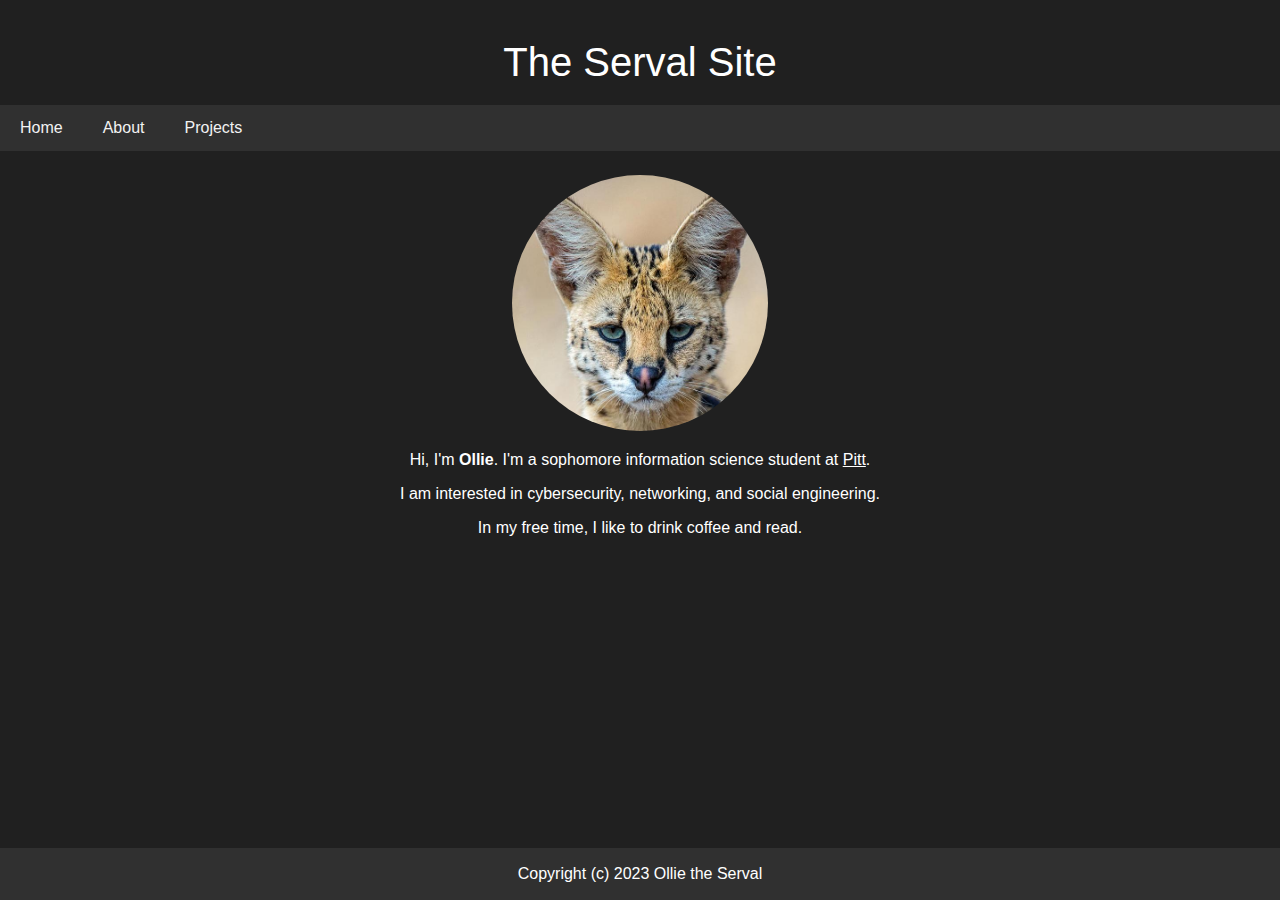
<file: index.html>
<!DOCTYPE html>

<html lang="en">

<head>
    <title>The Serval Site</title>
    <meta charset="UTF-8" name="viewport" content="width=device-width, initial-scale=1.0">
    <link rel="stylesheet" href="styles.css">
</head>

<body>
    <div class="header">
        <p id="header">The Serval Site</p>
    </div>

    <div class="topnav">
        <a href="/">Home</a>
        <a href="/about">About</a>
        <a href="/projects">Projects</a>
    </div>

    <div class="content" style="position: relative; top: 50px">
        <img src="serval.jpg" class="circle" onclick="Meow()" alt="A serval." width="256" height="256">
        <p>Hi, I'm <b>Ollie</b>. I'm a sophomore information science student at <a style="color: white" href="https://pitt.edu">Pitt</a>.</p>
        <p>I am interested in cybersecurity, networking, and social engineering.</p>
        <p>In my free time, I like to drink coffee and read.</p>
    </div>

    <div class="footer">
        <p>Copyright (c) 2023 Ollie the Serval</p>
    </div>
</body>

<script>
    function Meow() {
        header = document.getElementById("header");
        if (header.textContent == "The Serval Site") {
            header.textContent = "Meow!";
        } else {
            header.textContent = "The Serval Site";
        }
    }
</script>

</html>
</file>
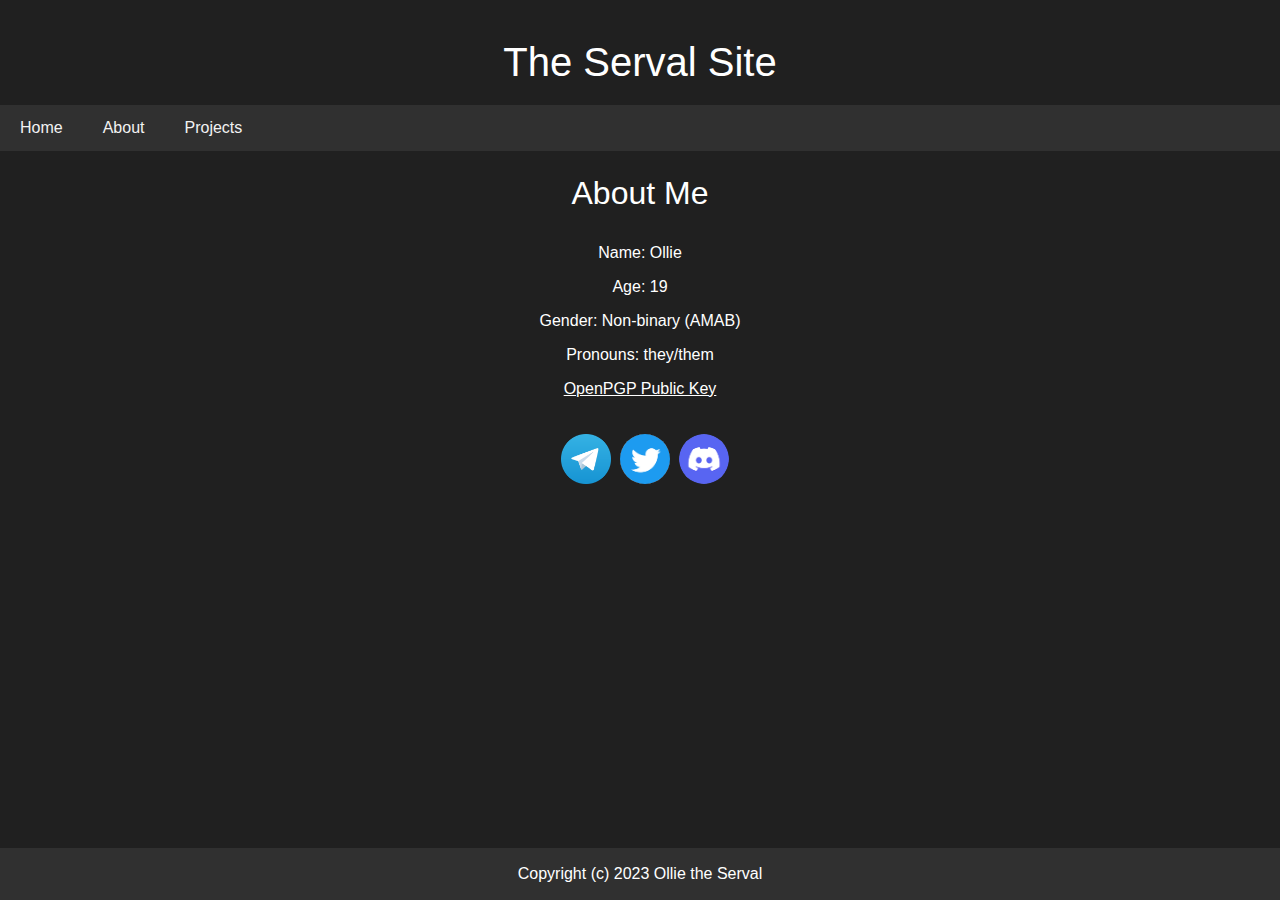
<file: about/index.html>
<!DOCTYPE html>

<html lang="en">

<head>
    <title>About</title>
    <meta charset="UTF-8" name="viewport" content="width=device-width, initial-scale=1.0">
    <link rel="stylesheet" href="styles.css">
</head>

<body>
    <div class="header">
        <p id="header">The Serval Site</p>
    </div>

    <div class="topnav">
        <a href="/">Home</a>
        <a href="/about">About</a>
        <a href="/projects">Projects</a>
    </div>
    
    <div class="content">
       <p style="font-size: 24pt">About Me</p> 
       <p>Name: Ollie</p>
       <p>Age: 19</p>
       <p>Gender: Non-binary (AMAB)</p>
       <p>Pronouns: they/them</p>
       <a style="color: white" href="openpgp-key.txt">OpenPGP Public Key</a>
       <br>
       <br>
       <br>
       <a href="https://t.me/ollietheserval"><img src="telegram-logo.png" alt="Telegram" width="50" height="50"></a>
       <a href="https://twitter.com/servalsnacks"><img src="twitter-logo.png" alt="Twitter" width="50" height="50" class="circle" style="position: relative; left: 5px"></a>
       <a href="https://discordapp.com/users/1000382546191843448"><img src="discord-logo.png" alt="Discord" width="50" height="50" class="circle" style="position: relative; left: 10px"></a>
    </div>

    <div class="footer">
        <p>Copyright (c) 2023 Ollie the Serval</p>
    </div>
</body>

</html>
</file>
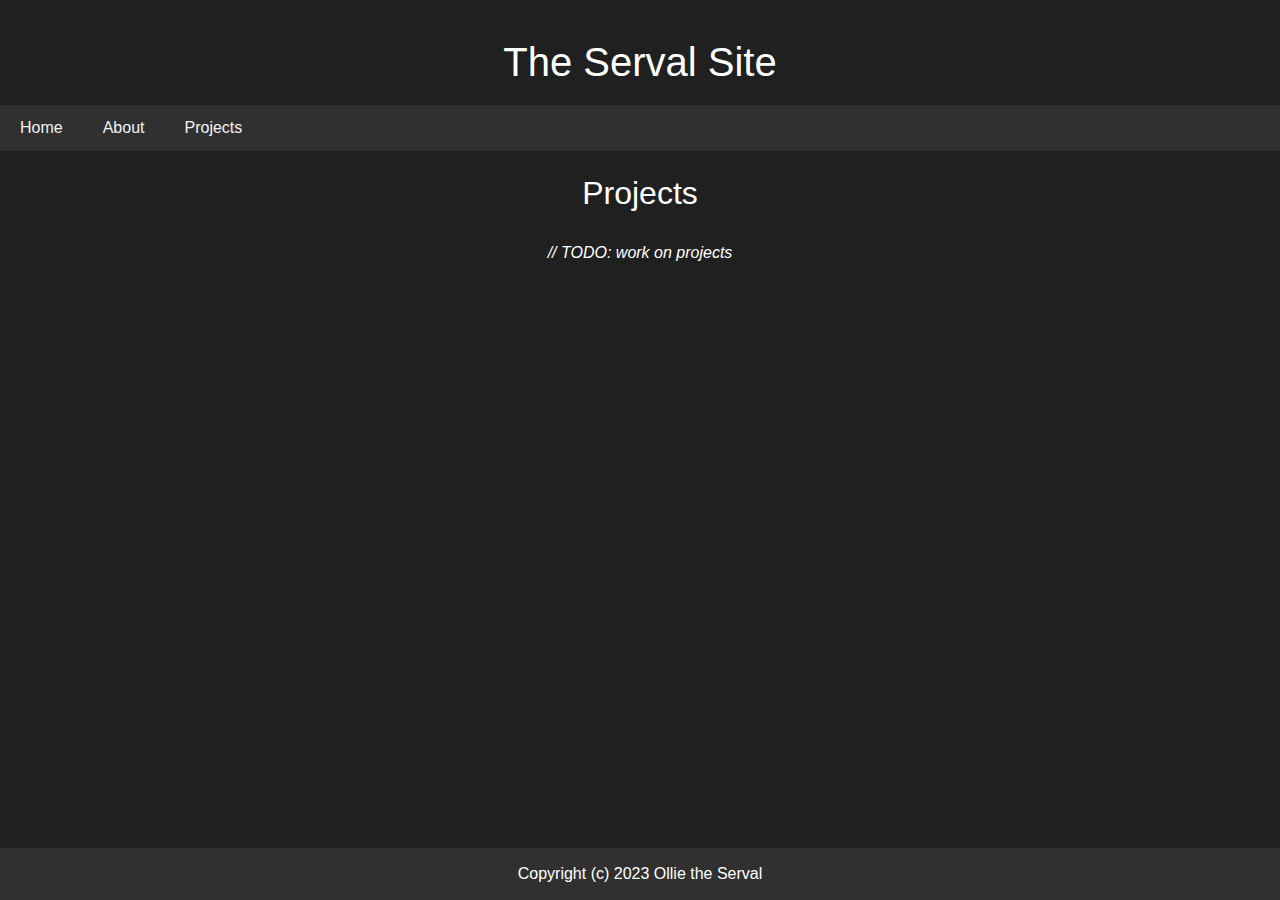
<file: projects/index.html>
<!DOCTYPE html>

<html lang="en">

<head>
    <title>Projects</title>
    <meta charset="UTF-8" name="viewport" content="width=device-width, initial-scale=1.0">
    <link rel="stylesheet" href="styles.css">
</head>

<body>
    <div class="header">
        <p id="header">The Serval Site</p>
    </div>

    <div class="topnav">
        <a href="/">Home</a>
        <a href="/about">About</a>
        <a href="/projects">Projects</a>
    </div>

    <div class="content">
        <p style="font-size: 24pt">Projects</p>
        <p><i>// TODO: work on projects</i></p>
    </div>

    <div class="footer">
        <p>Copyright (c) 2023 Ollie the Serval</p>
    </div>
</body>

</html>
</file>
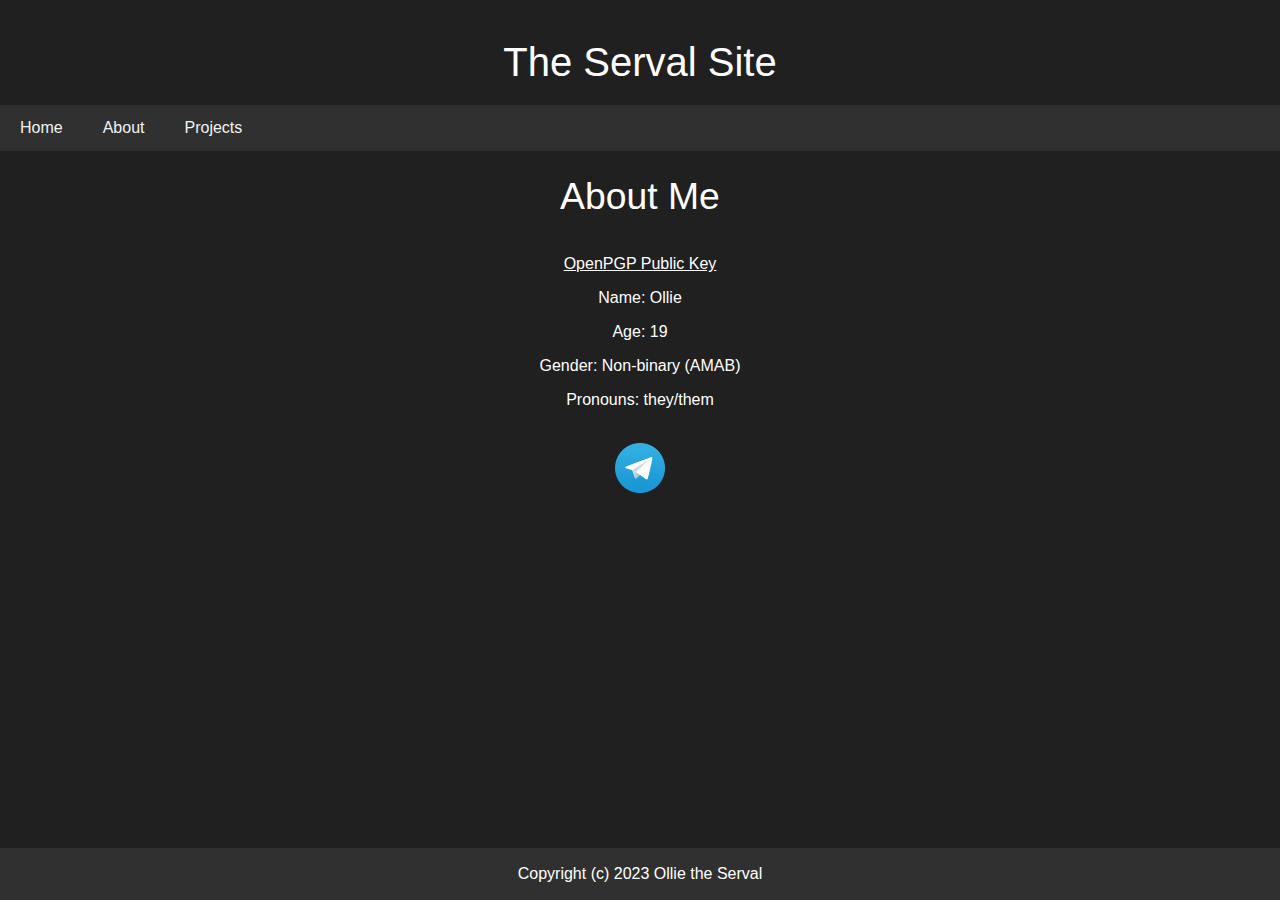
<file: about/about.html>
<!DOCTYPE html>

<html lang="en">

<head>
    <title>About</title>
    <meta charset="UTF-8" name="viewport" content="width=device-width, initial-scale=1.0">
    <link rel="stylesheet" href="styles.css">
</head>

<body>
    <div class="header">
        <p id="header">The Serval Site</p>
    </div>

    <div class="topnav">
        <a href="/projects/index.html">Home</a>
        <a href="/about/about.html">About</a>
        <a href="/projects/projects.html">Projects</a>
    </div>

    <div class="content">
       <p style="font-size: 28pt">About Me</p> 
       <a style="color: white" href="openpgp-key.txt">OpenPGP Public Key</a>
       <br>
       <p>Name: Ollie</p>
       <p>Age: 19</p>
       <p>Gender: Non-binary (AMAB)</p>
       <p>Pronouns: they/them</p>
       <br>
       <a href="https://t.me/ollietheserval"><img src="telegram-logo.png" alt="Telegram" width="50" height="50"></a>
    </div>

    <div class="footer">
        <p>Copyright (c) 2023 Ollie the Serval</p>
    </div>
</body>

</html>
</file>
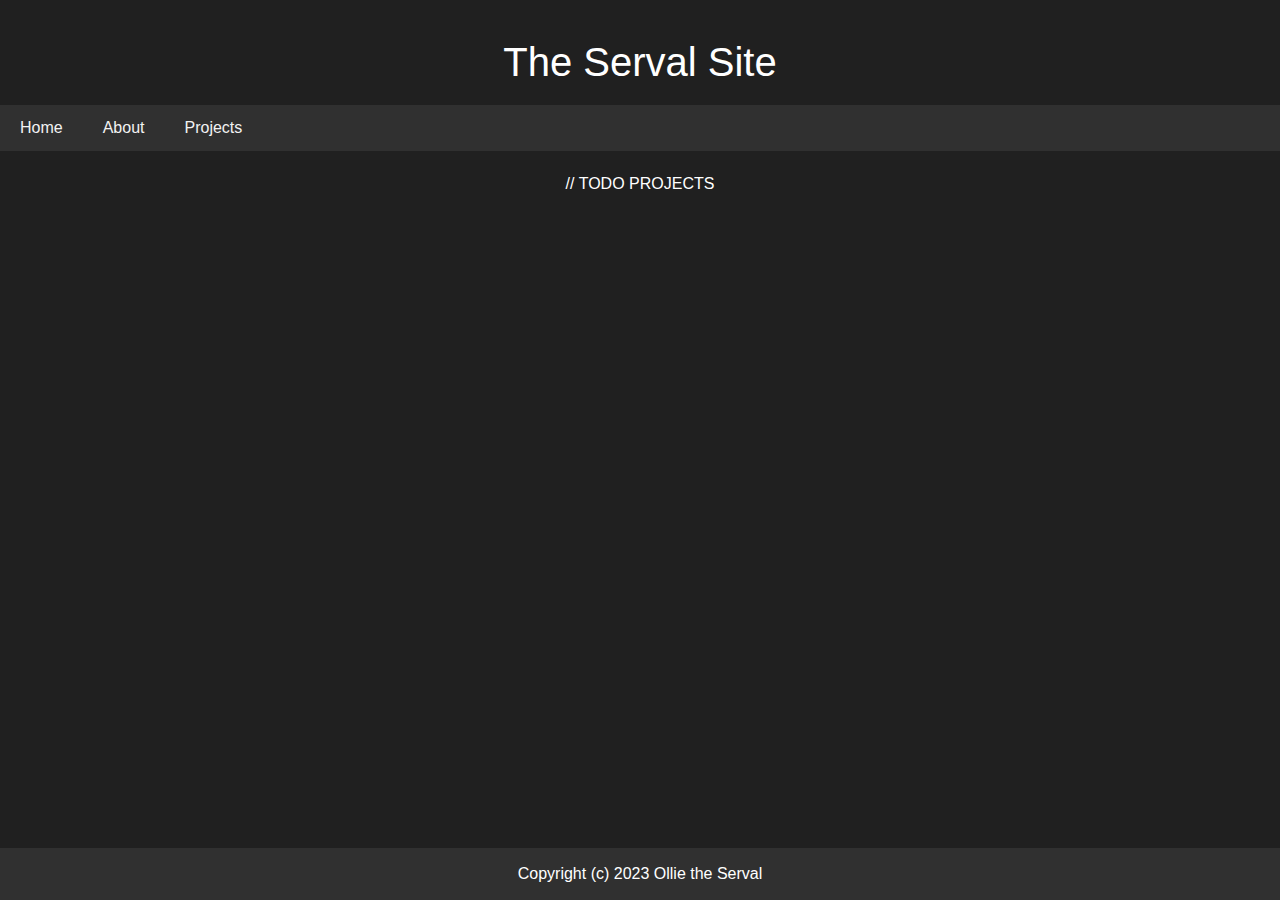
<file: projects/projects.html>
<!DOCTYPE html>

<html lang="en">

<head>
    <title>Projects</title>
    <meta charset="UTF-8" name="viewport" content="width=device-width, initial-scale=1.0">
    <link rel="stylesheet" href="styles.css">
</head>

<body>
    <div class="header">
        <p id="header">The Serval Site</p>
    </div>

    <div class="topnav">
        <a href="/projects/index.html">Home</a>
        <a href="/about/about.html">About</a>
        <a href="/projects/projects.html">Projects</a>
    </div>

    <div class="content">
        <p>// TODO PROJECTS</p>
    </div>

    <div class="footer">
        <p>Copyright (c) 2023 Ollie the Serval</p>
    </div>
</body>

</html>
</file>
<file: styles.css>
body {
  font-family: "Helvetica", Sans-Serif;
  color: white;
  background-color: #202020;
  text-align: center;
  padding: 0px;
}

.circle {
  border-radius: 50%;
}

.unselectable {
  -webkit-touch-callout: none;
  -webkit-user-select: none;
  -khtml-user-select: none;
  -moz-user-select: none;
  -ms-user-select: none;
  user-select: none;
}

.header {
  text-align: center;
  padding: 0px;
  font-size: 30pt;
}

.topnav {
  overflow: hidden;
  background-color: #303030;
  font-size: auto;
  position: absolute;
  top: 105px;
  left: 0px;
  right: 0px;
}

.topnav a:hover {
  background-color: #505050;
}

.topnav a {
  float: left;
  display: block;
  color: #f2f2f2;
  text-align: center;
  padding: 14px 20px;
  text-decoration: none;
}

.footer {
  text-align: center;
  background-color: #303030;
  padding-top: 1px;
  padding-bottom: 1px;
  bottom: 0px;
  left: 0px;
  right: 0px;
  position: absolute;
}
</file>
<file: about/styles.css>
body {
  font-family: "Helvetica", Sans-Serif;
  color: white;
  background-color: #202020;
  text-align: center;
  padding: 0px;
}

.circle {
  border-radius: 50%;
}

.header {
  text-align: center;
  padding: 0px;
  font-size: 30pt;
}

.topnav {
  overflow: hidden;
  background-color: #303030;
  font-size: auto;
  position: absolute;
  top: 105px;
  left: 0px;
  right: 0px;
}

.topnav a:hover {
  background-color: #505050;
}

.topnav a {
  float: left;
  display: block;
  color: #f2f2f2;
  text-align: center;
  padding: 14px 20px;
  text-decoration: none;
}

.footer {
  text-align: center;
  background-color: #303030;
  padding-top: 1px;
  padding-bottom: 1px;
  bottom: 0px;
  left: 0px;
  right: 0px;
  position: absolute;
}

.content {
  position: relative;
  top: 50px;
}
</file>
<file: projects/styles.css>
body {
    font-family: "Helvetica", Sans-Serif;
    color: white;
    background-color: #202020;
    text-align: center;
    padding: 0px;
  }

  .header {
    text-align: center;
    padding: 0px;
    font-size: 30pt;
  }
  
  .topnav {
    overflow: hidden;
    background-color: #303030;
    font-size: auto;
    position: absolute;
    top: 105px;
    left: 0px;
    right: 0px;
  }
  
  .topnav a:hover {
    background-color: #505050;
  }
  
  .topnav a {
    float: left;
    display: block;
    color: #f2f2f2;
    text-align: center;
    padding: 14px 20px;
    text-decoration: none;
  }
  
  .footer {
    text-align: center;
    background-color: #303030;
    padding-top: 1px;
    padding-bottom: 1px;
    bottom: 0px;
    left: 0px;
    right: 0px;
    position: absolute;
  }

  .content {
    position: relative;
    top: 50px;
  }
</file>
